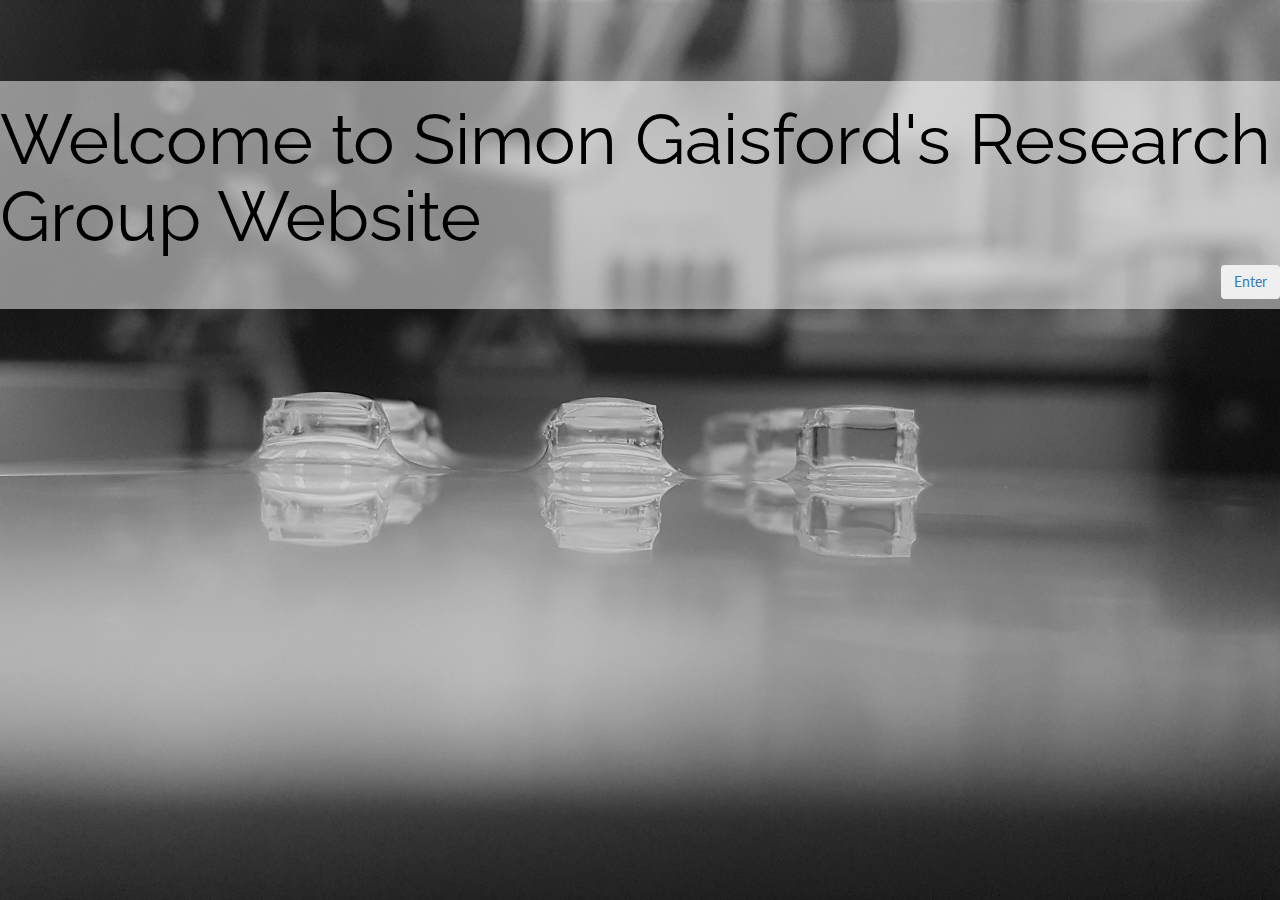
<file: index.html>
<!DOCTYPE html>
<html lang="en">
<head>
  <!-- Theme Made By www.w3schools.com - No Copyright -->
  <title>Simon Gaisford's Research Group</title>
  <meta charset="utf-8">
  <meta name="viewport" content="width=device-width, initial-scale=1">
  <link rel="stylesheet" href="https://maxcdn.bootstrapcdn.com/bootstrap/3.3.7/css/bootstrap.min.css">
  <!-- this is to include animations in images or text for instance (pulse, etc.) -->
  <link rel="stylesheet" href="https://cdnjs.cloudflare.com/ajax/libs/animate.css/3.5.2/animate.css">

  <link href="https://fonts.googleapis.com/css?family=Montserrat" rel="stylesheet" type="text/css">
  <link href="https://fonts.googleapis.com/css?family=Lato" rel="stylesheet" type="text/css">
  <link href="https://fonts.googleapis.com/css?family=Raleway:300,400,500,800" rel="stylesheet">
  <link rel="stylesheet" href="https://maxcdn.bootstrapcdn.com/font-awesome/4.7.0/css/font-awesome.min.css">
  <script src="https://ajax.googleapis.com/ajax/libs/jquery/3.3.1/jquery.min.js"></script>
  <script src="https://maxcdn.bootstrapcdn.com/bootstrap/3.3.7/js/bootstrap.min.js"></script>

<!-- this is to to link the css style code file -->
  <link rel="stylesheet" href="css/style.css">
</head>



<header>

<br>
<br>
<br>

	<div class="contaier">
			<div class="row">
				<div class="col-md-12 transparentbg">
					<h1 class="indexfont"> Welcome to Simon Gaisford's Research Group Website</h1>
					<p align="right">
					<a href="home.html"> <button type="button" class="btn btn-outline-secondary">Enter</button></a>
					</p>
				</div>
			</div>
		<h1>

		</h1>
	</div>

</header>
	
</head>

<body>

<script src="https://code.jquery.com/jquery-3.2.1.slim.min.js" integrity="sha384-KJ3o2DKtIkvYIK3UENzmM7KCkRr/rE9/Qpg6aAZGJwFDMVNA/GpGFF93hXpG5KkN" crossorigin="anonymous"></script>
<script src="https://cdnjs.cloudflare.com/ajax/libs/popper.js/1.12.3/umd/popper.min.js" integrity="sha384-vFJXuSJphROIrBnz7yo7oB41mKfc8JzQZiCq4NCceLEaO4IHwicKwpJf9c9IpFgh" crossorigin="anonymous"></script>
<script src="https://maxcdn.bootstrapcdn.com/bootstrap/4.0.0-beta.2/js/bootstrap.min.js" integrity="sha384-alpBpkh1PFOepccYVYDB4do5UnbKysX5WZXm3XxPqe5iKTfUKjNkCk9SaVuEZflJ" crossorigin="anonymous"></script>

</body>
</html>
</file>
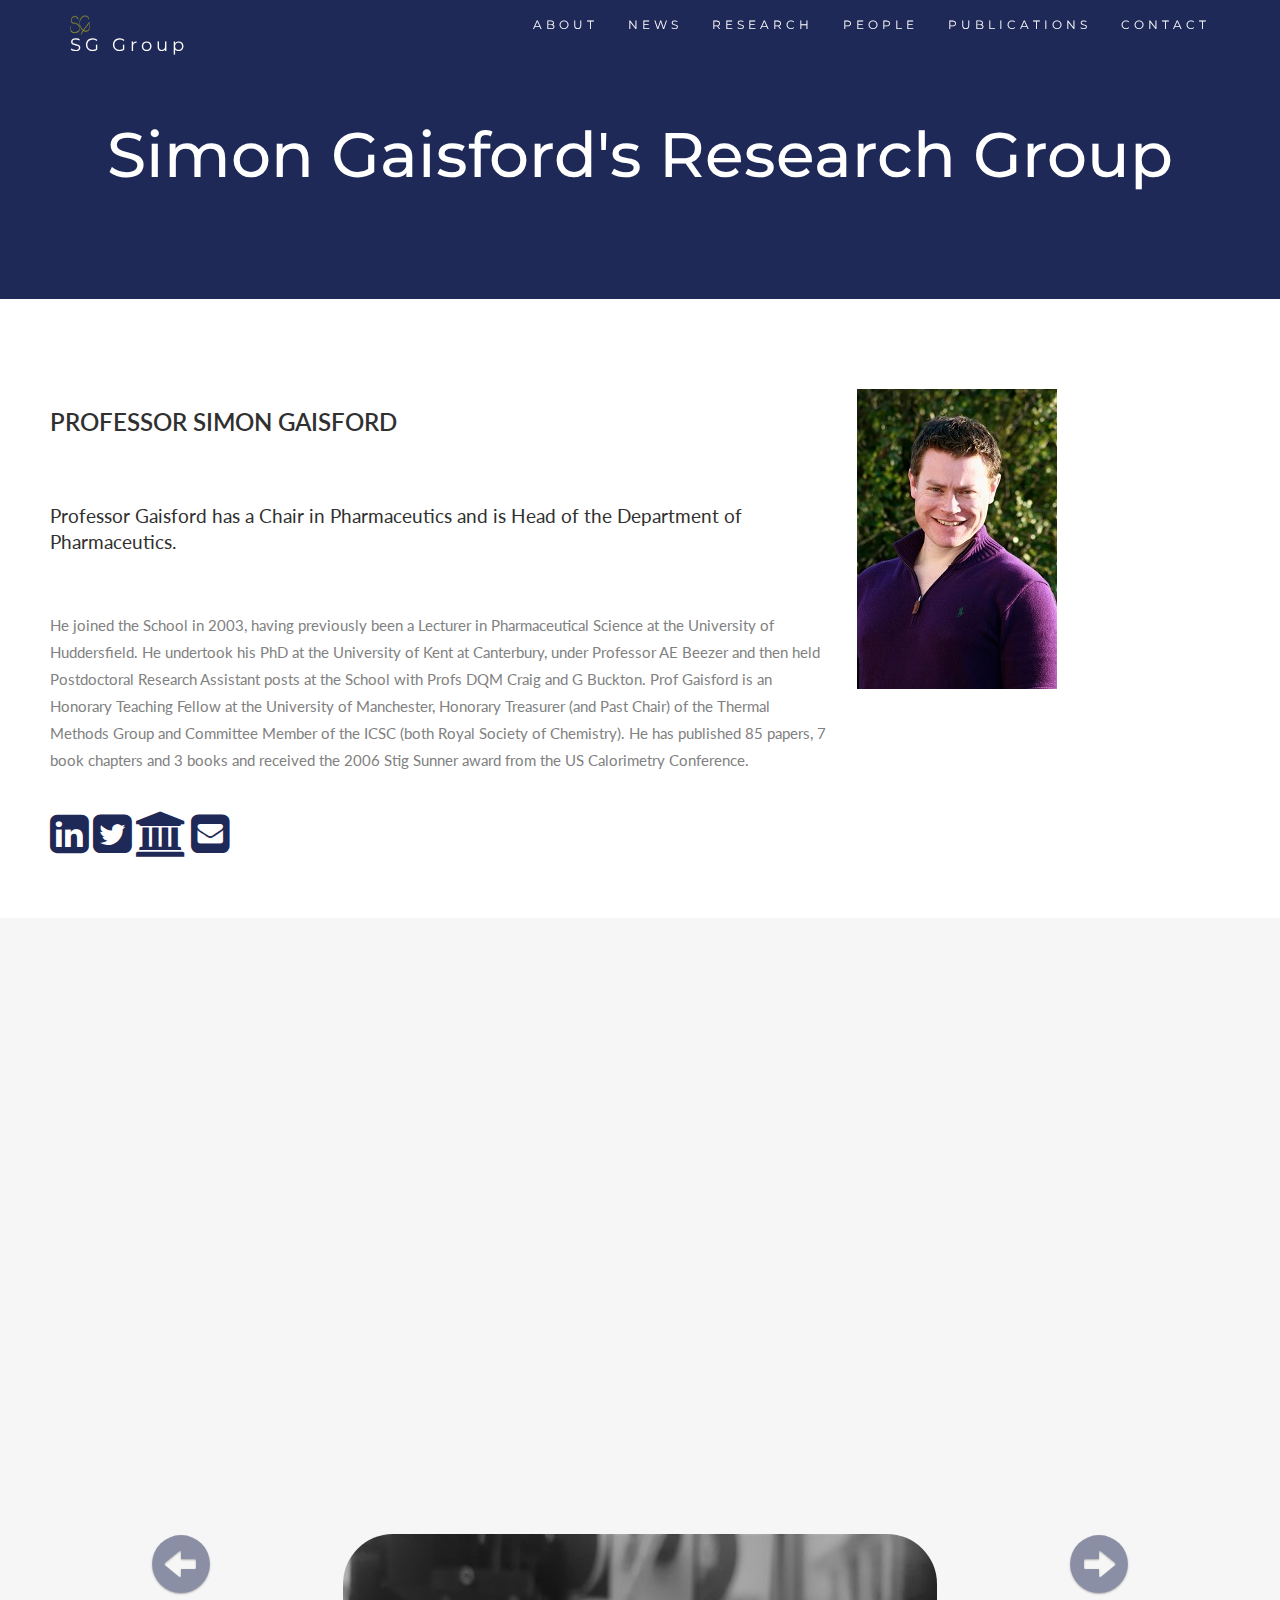
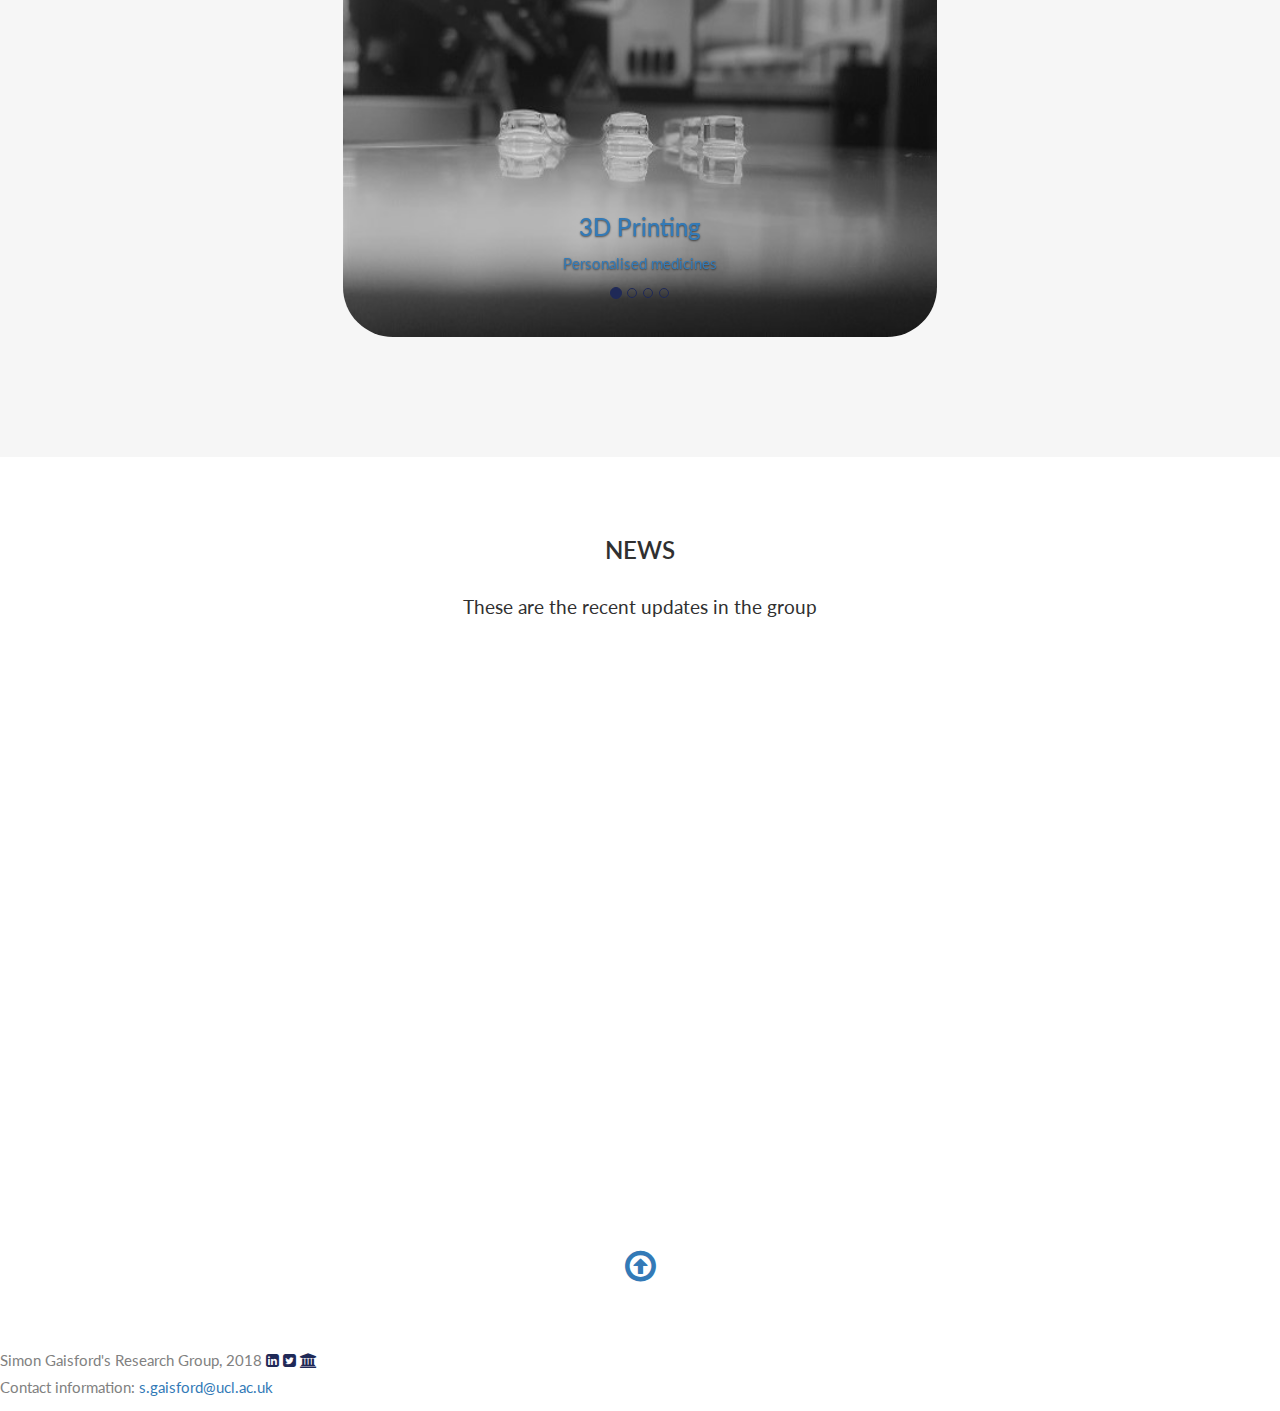
<file: home.html>
<!DOCTYPE html>
<html lang="en">
<head>
  <!-- Theme Made By www.w3schools.com - No Copyright -->
  <title>Simon Gaisford's Research Group</title>
  <meta charset="utf-8">
  <meta name="viewport" content="width=device-width, initial-scale=1">
  <link rel="stylesheet" href="https://maxcdn.bootstrapcdn.com/bootstrap/3.3.7/css/bootstrap.min.css">
  <!-- this is to include animations in images or text for instance (pulse, etc.) -->
  <link rel="stylesheet" href="https://cdnjs.cloudflare.com/ajax/libs/animate.css/3.5.2/animate.css">

  <link href="https://fonts.googleapis.com/css?family=Montserrat" rel="stylesheet" type="text/css">
  <link href="https://fonts.googleapis.com/css?family=Lato" rel="stylesheet" type="text/css">
  <link href="https://fonts.googleapis.com/css?family=Raleway:300,400,500,800" rel="stylesheet">
  <link rel="stylesheet" href="https://maxcdn.bootstrapcdn.com/font-awesome/4.7.0/css/font-awesome.min.css">
  <script src="https://ajax.googleapis.com/ajax/libs/jquery/3.3.1/jquery.min.js"></script>
  <script src="https://maxcdn.bootstrapcdn.com/bootstrap/3.3.7/js/bootstrap.min.js"></script>

<!-- this is to to link the css style code file -->
  <link rel="stylesheet" href="css/style.css">

</head>
<body id="myPage" data-spy="scroll" data-target=".navbar" data-offset="60">

<nav class="navbar navbar-default navbar-fixed-top">
  <div class="container">
    <div class="navbar-header">
      <button type="button" class="navbar-toggle" data-toggle="collapse" data-target="#myNavbar">
        <span class="icon-bar"></span>
        <span class="icon-bar"></span>
        <span class="icon-bar"></span>                        
      </button>
      <a class="navbar-brand" href="index.html">
      <!-- ADJUST THE IMAGE SIZE -->
      <img src="img/Logo.png" width="20" height="20" class="d-inline-block align-top" alt="Logo">SG Group</a>

    </div>
    <div class="collapse navbar-collapse" id="myNavbar">
      <ul class="nav navbar-nav navbar-right">
        <li><a href="#about">ABOUT</a></li>
        <li><a href="#news">NEWS</a></li>
        <li><a href="research.html">RESEARCH</a></li>
        <li><a href="people.html">PEOPLE</a></li>
        <li><a href="publications.html">PUBLICATIONS</a></li>
        <li><a href="contact.html">CONTACT</a></li>
      </ul>
    </div>
  </div>
</nav>

<div class="jumbotron text-center">
  <h1>Simon Gaisford's Research Group</h1> 
 
</div>

<!-- Container (About Section) -->
<div id="about" class="container-fluid">
  <div class="row">
    <div class="col-sm-8">
      <h2>Professor Simon Gaisford</h2><br>
      <h4>Professor Gaisford has a Chair in Pharmaceutics and is Head of the Department of Pharmaceutics. </h4><br>
      <p>He joined the School in 2003, having previously been a Lecturer in Pharmaceutical Science at the University of Huddersfield. He undertook his PhD at the University of Kent at Canterbury, under Professor AE Beezer and then held Postdoctoral Research Assistant posts at the School with Profs DQM Craig and G Buckton. Prof Gaisford is an Honorary Teaching Fellow at the University of Manchester, Honorary Treasurer (and Past Chair) of the Thermal Methods Group and Committee Member of the ICSC (both Royal Society of Chemistry). He has published 85 papers, 7 book chapters and 3 books and received the 2006 Stig Sunner award from the US Calorimetry Conference.</p>
      
      <br>

      <!-- <button class="btn btn-default btn-lg">Get in Touch</button> -->

      <a class="icon-cog fa-flag:hover" target="_blank" href="https:www.linkedin.com/in/simongaisford/">
      <i class="fa fa-linkedin-square fa-3x" aria-hidden="true"></i>
      </a>

      <a class="icon-cog fa-flag:hover" target="_blank" href="https://twitter.com/sgaisfordUCL">
      <i class="fa fa-twitter-square fa-3x" aria-hidden="true"></i>
      </a>
          
      <a class="icon-cog fa-flag:hover" target="_blank" href="http://www.ucl.ac.uk/pharmacy/people/academic-research-staff-profiles/simon-gaisford">
      <i class="fa fa-university fa-3x" aria-hidden="true"></i>          
      </a>

      <a class="icon-cog fa-flag:hover" href="mailto:s.gaisford@ucl.ac.uk">
      <i class="fa fa-envelope-square fa-3x"></i>
      </a>

      
    </div>
    <div class="col-sm-4">
      <img src="img/bio1.jpg">

<!--       <span class="glyphicon glyphicon-signal logo"></span> -->
    </div>
  </div>
</div>

<!-- Container (Services Section) -->

<div class="container-fluid bg-grey">
  <div class="row">
    
    <div class="col-sm-12 slideanim">
      <h2>Our work</h2><br>
      <h4><strong>RESEARCH SUMMARY:</strong> The group uses isothermal microcalorimetry and thermal analysis to characterise pharmaceuticals and engineers drug products using ink-jet printing and 3D printing technology.</h4><br>
      <p>We use <strong> desktop printers </strong> in a variety of ways to engineer pharmaceutical powders. For instance, by mounting the print cartridge over liquid nitrogen we can freeze the printed droplets. Freeze-drying the frozen droplets results in porous particles ideal for inhalation. The particles have similar in-vitro performance to commercial dry-powder inhaler formulations but are free of excipients (Eur. J. Pharm. Biopharm. 80 (2012) 149; Int. J. Pharm. 447 (2013) 165). We have also prepared personalised-dose oral wafers by replacing the paper in the printer with a sheet of polymer film and printing drug onto the surface (Pharm. Res. 28 (2011) 2386).</p>

      <p>
      We have shown that the rapid evaporation rates of the droplets upon contact with a substrate favours crystallisation of metastable forms (Cryst. Eng. Comm. 15 (2013) 1031). In collaboration with Sally Price (UCL Chemistry) and Alastair Florence (Strathclyde) we have been awarded £1.24m by EPSRC (EP/K03929/1) for the project 'Computationally designed templates for exquisite control of polymorphic form' (www.cposs.org.uk). Our role is to explore the potential of ink-jet printing for crystal templating. We use fused-filament 3D printing to manufacture individual tablets and devices. Our work has been featured nationally in the Pharmaceutical Journal and Chemistry World.</p>

      <p>We also use calorimetry for studying bacteria and our recent work on Probiotics was featured in the Daily Mail, Express, Times and Telegraph</p>


    </div>
  </div>


<!-- <div class="container-fluid text-center bg-grey" align="center"> -->
<!--   <h1>RESEARCH TOPICS</h1> -->
  
  <!-- <div class="row slideanim"> -->
  <div class="container-fluid" align="center">

    <div id="myCarousel" class="carousel slide" align="center" data-ride="carousel">
      <!-- Indicators -->
      <ol class="carousel-indicators">
        <li data-target="#myCarousel" data-slide-to="0" class="active"></li>
        <li data-target="#myCarousel" data-slide-to="1"></li>
        <li data-target="#myCarousel" data-slide-to="2"></li>
        <li data-target="#myCarousel" data-slide-to="3"></li>
      </ol>

      <!-- Wrapper for slides -->
      <div class="carousel-inner" role="listbox" align="center">

        <div class="item active">
          <a href="research.html#R2">
          <img src="img/slide1.jpg" height="600px" class="carousel-img" alt="3D printing" style="width: 55%;">
          <div class="carousel-caption">
            <h3>3D Printing</h3>
            <p>Personalised medicines</p>
          </a>
          </div>
        </div>

    
        
        <div class="item carousel-img">
          <a href="research.html#R1">
          <img src="img/slide2.jpg"  height="600px" class="carousel-img" alt="Calorimetry" style="width: 55%;">
          <div class="carousel-caption">
            <h3>Calorimetry</h3>
            <p>Heat flow</p>
          </div>
          </a>
        </div>
      
            
        <div class="item carousel-img">
          <a href="research.html#R4">
          <img src="img/slide3.jpg" height="600px" class="carousel-img" alt="Inkjet Printing" style="width: 55%;">
          <div class="carousel-caption">
            <h3>Injekt Printing</h3>
            <p>Exquisite control of the physical form of drugs</p>
          </div>
          </a>
        </div>

        <div class="item carousel-img">
          <a href="research.html#R3">
          <img src="img/slide1.jpg"  height="600px" class="carousel-img" alt="Microbiology" style="width: 55%;">
          <div class="carousel-caption">
            <h3>Microbiology</h3>
            <p>Probiotics</p>
          </div>
          </a>
        </div>      
         
               
  

      <!-- Left and right controls -->
      <a class="left carousel-control" href="#myCarousel" data-slide="prev">
        <span class="glyphicon glyphicon-circle-arrow-left" style="font-size:60px"></span>
        <span class="sr-only">Previous</span>
      </a>
      <a class="right carousel-control" href="#myCarousel" data-slide="next">
        <span class="glyphicon glyphicon-circle-arrow-right" style="font-size:60px"></span>
        <span class="sr-only">Next</span>
      </a>

    </div>
  
<!-- closes container size 8 for carrousel -->

  </div>

<!-- closes row -->
</div>

<!-- closes research container  -->
</div>

</div>


<!-- Container (Pricing Section) -->
<div class="row">
<div id="news" class="container-fluid">
  
  <div class="text-center">
    <h2>News</h2>
    <h4>These are the recent updates in the group</h4>
  </div>
  <div class="row slideanim">
<!--     this is one box --> 


    <div class="col-sm-4 col-xs-12">
    <a class="twitter-timeline" data-height="700" data-link-color="#E95F28" data-chrome="nofooter noborders transparent" href="https://twitter.com/sgaisfordUCL?ref_src=twsrc%5Etfw">Tweets by sgaisfordUCL</a> <script async src="https://platform.twitter.com/widgets.js" charset="utf-8"></script>     
    </div> 

<!-- this is another box -->
    <div class="col-sm-4 col-xs-12">
      <div class="panel panel-default text-center">
        <div class="panel-heading">
          <h1>Visting student</h1>
        </div>
        <div class="panel-body">
          <h3><strong>University of Limerick student</strong> Gayathri blah blah blah</h3>
          
        </div>
        <div class="panel-footer">
          <h4>You can visit her profile here</h4>
          
          <button class="btn btn-lg">
            <a href="https...gayathri something"></a> 
          Link</button>
        </div>
      </div>      
    </div>  

<!-- this is another box -->
    <div class="col-sm-4 col-xs-12" height="700">
      <div class="panel panel-default text-center">
        <div class="panel-heading">
          <h1>Visting student</h1>
        </div>
        <div class="panel-body">
          <h3><strong>University of Limerick student</strong> Gayathri blah blah blah</h3>
          
        </div>
        <div class="panel-footer">
          <h4>You can visit her profile here</h4>
          
          <button class="btn btn-lg">
            <a href="https...gayathri something"></a> 
          Link</button>
        </div>
      </div>      
    </div> 

</div>

  </div>
</div>


<footer>
  <div class="container-fluid" align="center"> 
  <a href="#myPage" title="To Top">
    <span class="fa fa-arrow-circle-o-up fa-1x" style="font-size:36px" align="center"></span>
  </a>
  </div>
  <div align="left">
  Simon Gaisford's Research Group, 2018
  <a class="icon-cog fa-flag:hover" target="_blank" href="http://www.linkedin.com/in/simongaisford/">
    <i class="fa fa-linkedin-square fa-1x" aria-hidden="true"></i>
  </a> 
  <a class="icon-cog fa-flag:hover" target="_blank" href="https://twitter.com/sgaisfordUCL">
    <i class="fa fa-twitter-square fa-1x" aria-hidden="true"></i>        
  </a>
  <a class="icon-cog fa-flag:hover" target="_blank" href="http://www.ucl.ac.uk/pharmacy/people/academic-research-staff-profiles/simon-gaisford">
    <i class="fa fa-university fa-1x" aria-hidden="true"></i>         
  </a>          
  <p>Contact information: <a href="mailto:s.gaisford@ucl.ac.uk">
  s.gaisford@ucl.ac.uk</a></p>
  </div>
</footer>

<script>
$(document).ready(function(){
  // Add smooth scrolling to all links in navbar + footer link
  $(".navbar a, footer a[href='#myPage']").on('click', function(event) {
    // Make sure this.hash has a value before overriding default behavior
    if (this.hash !== "") {
      // Prevent default anchor click behavior
      event.preventDefault();

      // Store hash
      var hash = this.hash;

      // Using jQuery's animate() method to add smooth page scroll
      // The optional number (900) specifies the number of milliseconds it takes to scroll to the specified area
      $('html, body').animate({
        scrollTop: $(hash).offset().top
      }, 900, function(){
   
        // Add hash (#) to URL when done scrolling (default click behavior)
        window.location.hash = hash;
      });
    } // End if
  });
  
  $(window).scroll(function() {
    $(".slideanim").each(function(){
      var pos = $(this).offset().top;

      var winTop = $(window).scrollTop();
        if (pos < winTop + 600) {
          $(this).addClass("slide");
        }
    });
  });
})
</script>

</body>
</html>
</file>
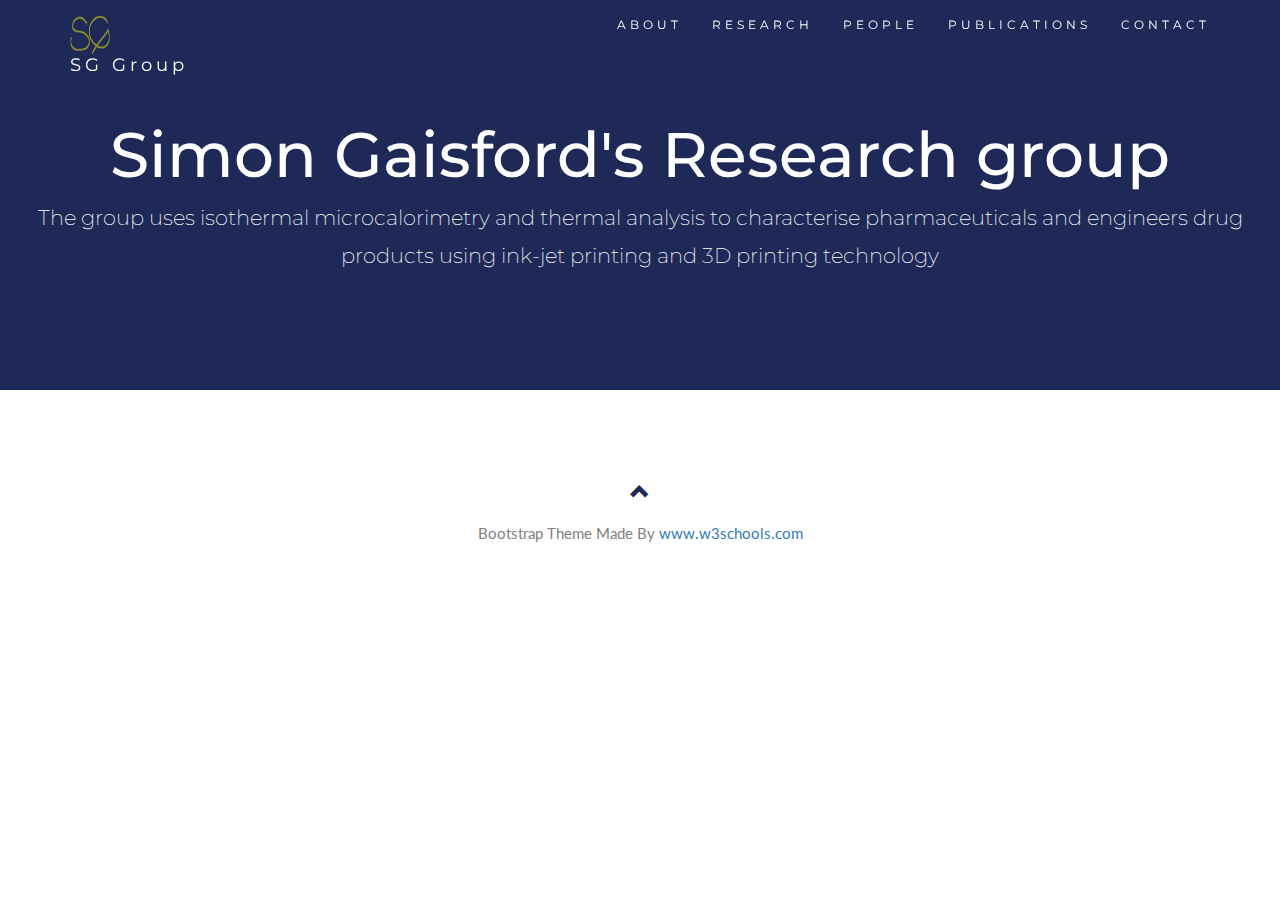
<file: people.html>
<!DOCTYPE html>
<html lang="en">
<head>
  <!-- Theme Made By www.w3schools.com - No Copyright -->
  <title>SImon Gaisford's Research Group</title>
  <meta charset="utf-8">
  <meta name="viewport" content="width=device-width, initial-scale=1">
  <link rel="stylesheet" href="https://maxcdn.bootstrapcdn.com/bootstrap/3.3.7/css/bootstrap.min.css">
  <link href="https://fonts.googleapis.com/css?family=Montserrat" rel="stylesheet" type="text/css">
  <link href="https://fonts.googleapis.com/css?family=Lato" rel="stylesheet" type="text/css">
  <script src="https://ajax.googleapis.com/ajax/libs/jquery/3.3.1/jquery.min.js"></script>
  <script src="https://maxcdn.bootstrapcdn.com/bootstrap/3.3.7/js/bootstrap.min.js"></script>

<!-- this is to to link the css style code file -->
  <link rel="stylesheet" href="css/style.css">

</head>
<body id="myPage" data-spy="scroll" data-target=".navbar" data-offset="60">

<nav class="navbar navbar-default navbar-fixed-top">
  <div class="container">
    <div class="navbar-header">
      <button type="button" class="navbar-toggle" data-toggle="collapse" data-target="#myNavbar">
        <span class="icon-bar"></span>
        <span class="icon-bar"></span>
        <span class="icon-bar"></span>                        
      </button>
      <a class="navbar-brand" href="#myPage">
      <!-- ADJUST THE IMAGE SIZE -->
      <img src="img/Logo.png" width="40" height="40" class="d-inline-block align-top" alt="Logo"> SG Group</a>

    </div>
    <div class="collapse navbar-collapse" id="myNavbar">
      <ul class="nav navbar-nav navbar-right">
        <li><a href="#about">ABOUT</a></li>
        <li><a href="#Research">RESEARCH</a></li>
        <li><a href="#portfolio">PEOPLE</a></li>
        <li><a href="#pricing">PUBLICATIONS</a></li>
        <li><a href="#contact">CONTACT</a></li>
      </ul>
    </div>
  </div>
</nav>

<div class="jumbotron text-center">
  <h1>Simon Gaisford's Research group</h1> 
  <p>The group uses isothermal microcalorimetry and thermal analysis to characterise pharmaceuticals and engineers drug products using ink-jet printing and 3D printing technology</p> 
  <!-- <form>
    <div class="input-group">
      <input type="email" class="form-control" size="50" placeholder="Email Address" required>
      <div class="input-group-btn">
        <button type="button" class="btn btn-danger">Subscribe</button>
      </div>
    </div> 
  </form> -->
</div>










<footer class="container-fluid text-center">
  <a href="#myPage" title="To Top">
    <span class="glyphicon glyphicon-chevron-up"></span>
  </a>
  <p>Bootstrap Theme Made By <a href="https://www.w3schools.com" title="Visit w3schools">www.w3schools.com</a></p>
</footer>

<script>
$(document).ready(function(){
  // Add smooth scrolling to all links in navbar + footer link
  $(".navbar a, footer a[href='#myPage']").on('click', function(event) {
    // Make sure this.hash has a value before overriding default behavior
    if (this.hash !== "") {
      // Prevent default anchor click behavior
      event.preventDefault();

      // Store hash
      var hash = this.hash;

      // Using jQuery's animate() method to add smooth page scroll
      // The optional number (900) specifies the number of milliseconds it takes to scroll to the specified area
      $('html, body').animate({
        scrollTop: $(hash).offset().top
      }, 900, function(){
   
        // Add hash (#) to URL when done scrolling (default click behavior)
        window.location.hash = hash;
      });
    } // End if
  });
  
  $(window).scroll(function() {
    $(".slideanim").each(function(){
      var pos = $(this).offset().top;

      var winTop = $(window).scrollTop();
        if (pos < winTop + 600) {
          $(this).addClass("slide");
        }
    });
  });
})
</script>

</body>
</html>
</file>
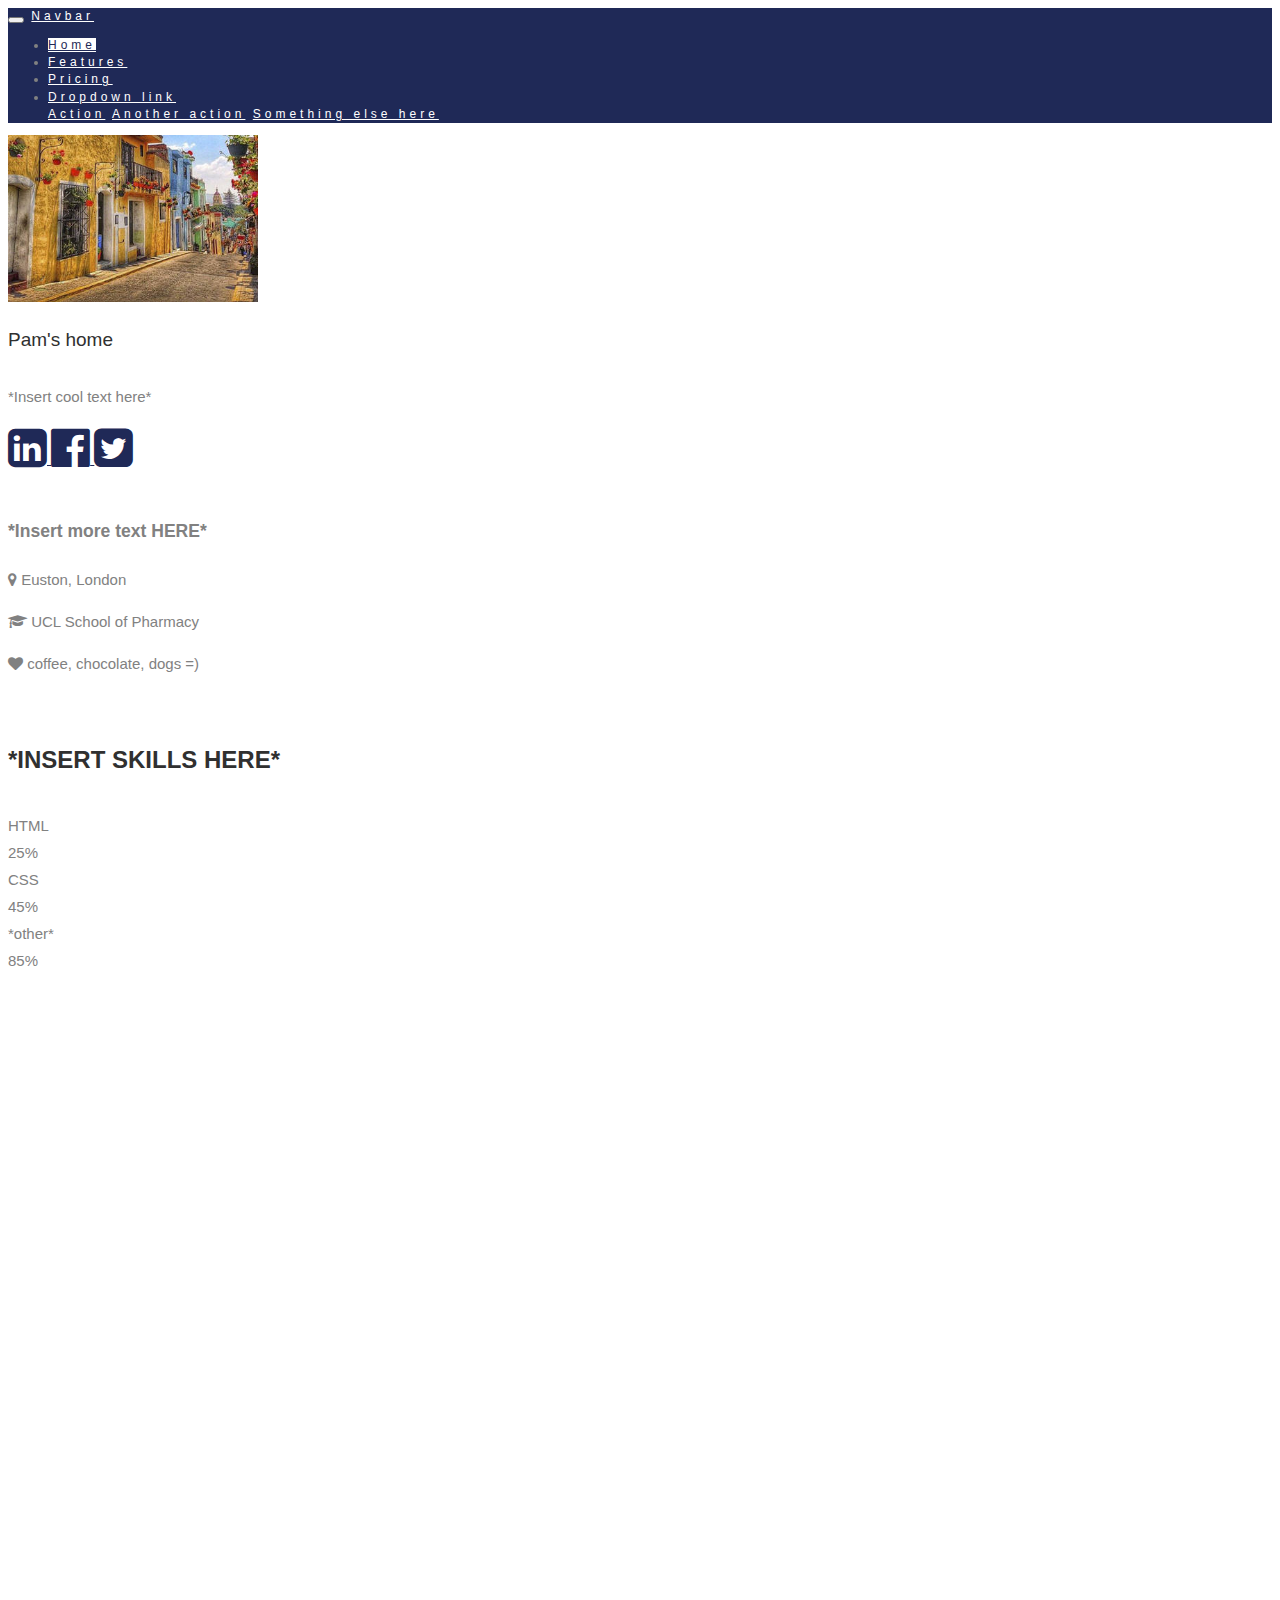
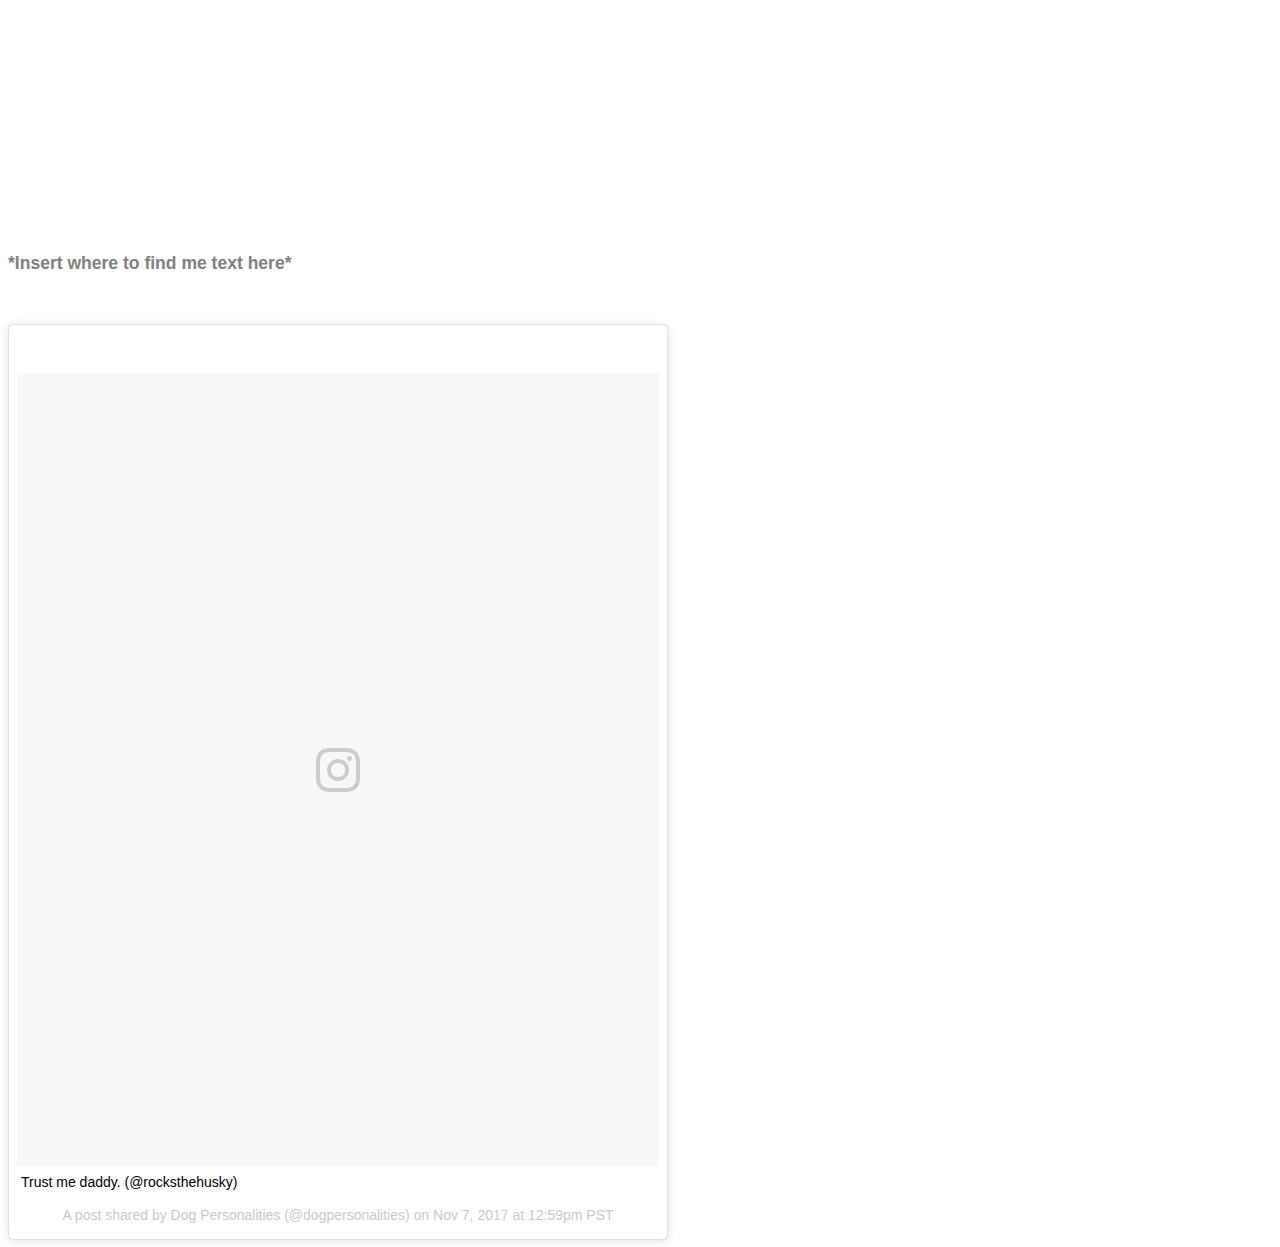
<file: profile.html>
<html>
<head>
	<title></title>
	<link rel="stylesheet" href="https://maxcdn.bootstrapcdn.com/bootstrap/4.0.0-alpha.6/css/bootstrap.min.css" integrity="sha384-rwoIResjU2yc3z8GV/NPeZWAv56rSmLldC3R/AZzGRnGxQQKnKkoFVhFQhNUwEyJ" crossorigin="anonymous">
	<link rel="stylesheet" href="https://maxcdn.bootstrapcdn.com/font-awesome/4.7.0/css/font-awesome.min.css">
	

<link rel="stylesheet" href="https://cdnjs.cloudflare.com/ajax/libs/animate.css/3.5.2/animate.css">

	<link href="https://fonts.googleapis.com/css?family=Pacifico" rel="stylesheet">
	<link href="https://fonts.googleapis.com/css?family=Raleway:300,400,500,800" rel="stylesheet">
	<link href="https://fonts.googleapis.com/css?family=Unica+One" rel="stylesheet">

	<link rel="stylesheet" href="css/style.css">

</head>
<body>


<nav class="navbar navbar-light" style="background-color: #B9BB32;">
<nav class="navbar navbar-toggleable-md navbar-light bg-faded">
  <button class="navbar-toggler navbar-toggler-right" type="button" data-toggle="collapse" data-target="#navbarNavDropdown" aria-controls="navbarNavDropdown" aria-expanded="false" aria-label="Toggle navigation">
    <span class="navbar-toggler-icon"></span>
  </button>
  <a class="navbar-brand" href="#">Navbar</a>
  <div class="collapse navbar-collapse" id="navbarNavDropdown">
    <ul class="navbar-nav">
      <li class="nav-item active">
        <a class="nav-link" href="index.html">Home <span class="sr-only">(current)</span></a>
      </li>
      <li class="nav-item">
        <a class="nav-link" href="#">Features</a>
      </li>
      <li class="nav-item">
        <a class="nav-link" href="#">Pricing</a>
      </li>
      <li class="nav-item dropdown">
        <a class="nav-link dropdown-toggle" href="http://example.com" id="navbarDropdownMenuLink" data-toggle="dropdown" aria-haspopup="true" aria-expanded="false">
          Dropdown link
        </a>
        <div class="dropdown-menu" aria-labelledby="navbarDropdownMenuLink">
          <a class="dropdown-item" href="#">Action</a>
          <a class="dropdown-item" href="#">Another action</a>
          <a class="dropdown-item" href="#">Something else here</a>
        </div>
      </li>
    </ul>
  </div>
</nav>
</nav>


<!--
  <div class="container header inner">
    <nav class="navbar">
      <div class="container">
        <div class="navbar-header">
          <button type="button" class="navbar-toggle" data-toggle="collapse" data-target="#myNavbar">
            <span class="icon-bar"></span>
            <span class="icon-bar"></span>
            <span class="icon-bar"></span>
          </button>
          <a class="navbar-brand" href="#">Company</a>
        </div>
        <div class="collapse navbar-collapse" id="myNavbar">
          <ul class="nav navbar-nav navbar-right masthead-nav">
            <li><a href="#"> E-commerce Logistics</a></li>
            <li><a href="#"> Contract Logistics</a></li>
            <li><a href="#"> Courier</a></li>
            <li><a href="#"> Transport</a></li>
          </ul>
        </div>
      </div>
      </nav>
  </div>
</header>
<div class="container-fluid tabStrip">
  <ul class="nav nav-tabs text-center">
    <li class="col-sm-3 grey"><a href="#"><i class="fa fa-truck fa-2x col-sm-12"></i><span class="col-sm-12">Packers and Movers</span></a></li>
    <li class="col-sm-3 orange"><a href="#"><i class="fa fa-ship fa-2x col-sm-12"></i><span class="col-sm-12">Cargo</span></a></li>
    <li class="col-sm-3 blue"><a href="#"><i class="fa fa-building fa-2x col-sm-12"></i><span class="col-sm-12">Warehouse</span></a></li>
    <li class="col-sm-3 green"><a href="#"><i class="fa fa-building fa-2x col-sm-12"></i><span class="col-sm-12">Transport</span></a></li>
  </ul>
</div>
-->


<div class="container margin-top">

<div class="row">
		<div class="col-md-4">
			<div class="card text-center description">
				<div class="card-block grad">
					<img class="rounded-circle" width="250"src="img/img2.jpg">
					<h4 class="card-title animated rollIn"> Pam's home </h4>
					<p class="card-text my-text-color">
						*Insert cool text here*
					</p>
				</div>
				<div class="card-footer">
					<a class="icon-cog fa-flag:hover" target="_blank" href="https://www.linkedin.com/in/pamelaroblesm/">
						<i class="fa fa-linkedin-square fa-3x" aria-hidden="true"></i>

					</a>

					<a class="icon-cog fa-flag:hover" target="_blank" href="http://www.facebook.com">
						<i class="fa fa-facebook-official fa-3x" aria-hidden="true"></i>
						
					</a>

					<a class="icon-cog fa-flag:hover" target="_blank" href="http://www.twitter.com">
						<i class="fa fa-twitter-square fa-3x" aria-hidden="true"></i>
						
					</a>

				</div>
			</div>

			<br>

			<div class="card information">
				<div class"card-block">
					<h3 class="card-title my-font2"> *Insert more text HERE* </h3>
					<p class="my-font1">
						<i class="fa fa-map-marker"> </i>
						Euston, London
					</p>
					<p class="my-font1">
						<i class="fa fa-graduation-cap"></i>
						UCL School of Pharmacy
					</p>
					<p class="my-font1">
						<i class="fa fa-heart"></i>
						coffee, chocolate, dogs =) 
					</p>

				</div>
			</div>

			<br>

			<div class="card skills my-font1 solidbg">

				<div class="card-block">
					<h2 class="card-title"> *Insert skills here* </h2>

					<span> HTML </span>
					<div class="progress">
						<div class="progress-bar blue-html">
							25%
						</div>
					</div>

					<span> CSS </span>
					<div class="progress">
						<div class="progress-bar red-css">
							45%
						</div>
					</div>

					<span> *other* </span>
					<div class="progress">
						<div class="progress-bar other-skill">
							85%
						</div>
					</div>

				</div>

			</div>

			<br>

			<div class="centerstuff">

				<iframe src="https://open.spotify.com/embed/user/pamb4nita/playlist/4m6kGMzEHS851WzactWn1L" width="300" height="380" frameborder="0" allowtransparency="true"></iframe>

			</div>

		</div>

		<div class="col-md-8">

			<iframe src="https://www.google.com/maps/embed?pb=!1m18!1m12!1m3!1d2481.9673426406407!2d-0.12602658470353256!3d51.532158816714315!2m3!1f0!2f0!3f0!3m2!1i1024!2i768!4f13.1!3m3!1m2!1s0x48761b3c10d9ee25%3A0xcc876d3b437d7608!2sThe+Harry+Potter+Shop+at+Platform+9+3%2F4!5e0!3m2!1ses!2suk!4v1511094933576" width="600" height="450" frameborder="0" style="border:0" allowfullscreen></iframe>

			<br>

			<div class="card bio">
				<div class"card-block">
					<h3 class="card-title my-font2"> *Insert where to find me text here* </h3>
					<p class="my-font1">
						
					</p>
					
				</div>
			</div>

			<br>

			<div>

				<blockquote class="instagram-media" data-instgrm-captioned data-instgrm-version="7" style=" background:#FFF; border:0; border-radius:3px; box-shadow:0 0 1px 0 rgba(0,0,0,0.5),0 1px 10px 0 rgba(0,0,0,0.15); margin: 1px; max-width:658px; padding:0; width:99.375%; width:-webkit-calc(100% - 2px); width:calc(100% - 2px);"><div style="padding:8px;"> <div style=" background:#F8F8F8; line-height:0; margin-top:40px; padding:61.75925925925926% 0; text-align:center; width:100%;"> <div style=" background:url([data-uri]); display:block; height:44px; margin:0 auto -44px; position:relative; top:-22px; width:44px;"></div></div> <p style=" margin:8px 0 0 0; padding:0 4px;"> <a href="https://www.instagram.com/p/BbNVLg4D8gG/" style=" color:#000; font-family:Arial,sans-serif; font-size:14px; font-style:normal; font-weight:normal; line-height:17px; text-decoration:none; word-wrap:break-word;" target="_blank">Trust me daddy. (@rocksthehusky)</a></p> <p style=" color:#c9c8cd; font-family:Arial,sans-serif; font-size:14px; line-height:17px; margin-bottom:0; margin-top:8px; overflow:hidden; padding:8px 0 7px; text-align:center; text-overflow:ellipsis; white-space:nowrap;">A post shared by Dog Personalities (@dogpersonalities) on <time style=" font-family:Arial,sans-serif; font-size:14px; line-height:17px;" datetime="2017-11-07T20:59:05+00:00">Nov 7, 2017 at 12:59pm PST</time></p></div></blockquote> <script async defer src="http://platform.instagram.com/en_US/embeds.js"></script>
			</div>

		</div>
	
	<!--closes the row-->

	</div>	


</div>






<!-- title is the name on the tag 
<div class="container">
	<div class="row">
		<div class="col-md-3 green">
			<h1>hello world</h1>
			
		</div>

		<div class="col-md-9 red">
			<h1>second column</h1>
			
		</div>

	</div>

	<div class="row">
		<div class="col-md-12">

			<div class="jumbotron">
  				<h1> Coffee</h1>
  				<p> Chemistry </p>
  				<p><a class="btn btn-primary btn-lg" href="#" role="button">Learn more</a></p>
  				<i class="fa fa-futbol-o" aria-hidden="true"></i>
			</div>
		</div>


	</div>

</div> -->


<script src="https://maxcdn.bootstrapcdn.com/bootstrap/4.0.0-alpha.6/js/bootstrap.min.js" integrity="sha384-vBWWzlZJ8ea9aCX4pEW3rVHjgjt7zpkNpZk+02D9phzyeVkE+jo0ieGizqPLForn" crossorigin="anonymous"></script>

</body>
</html>
</file>
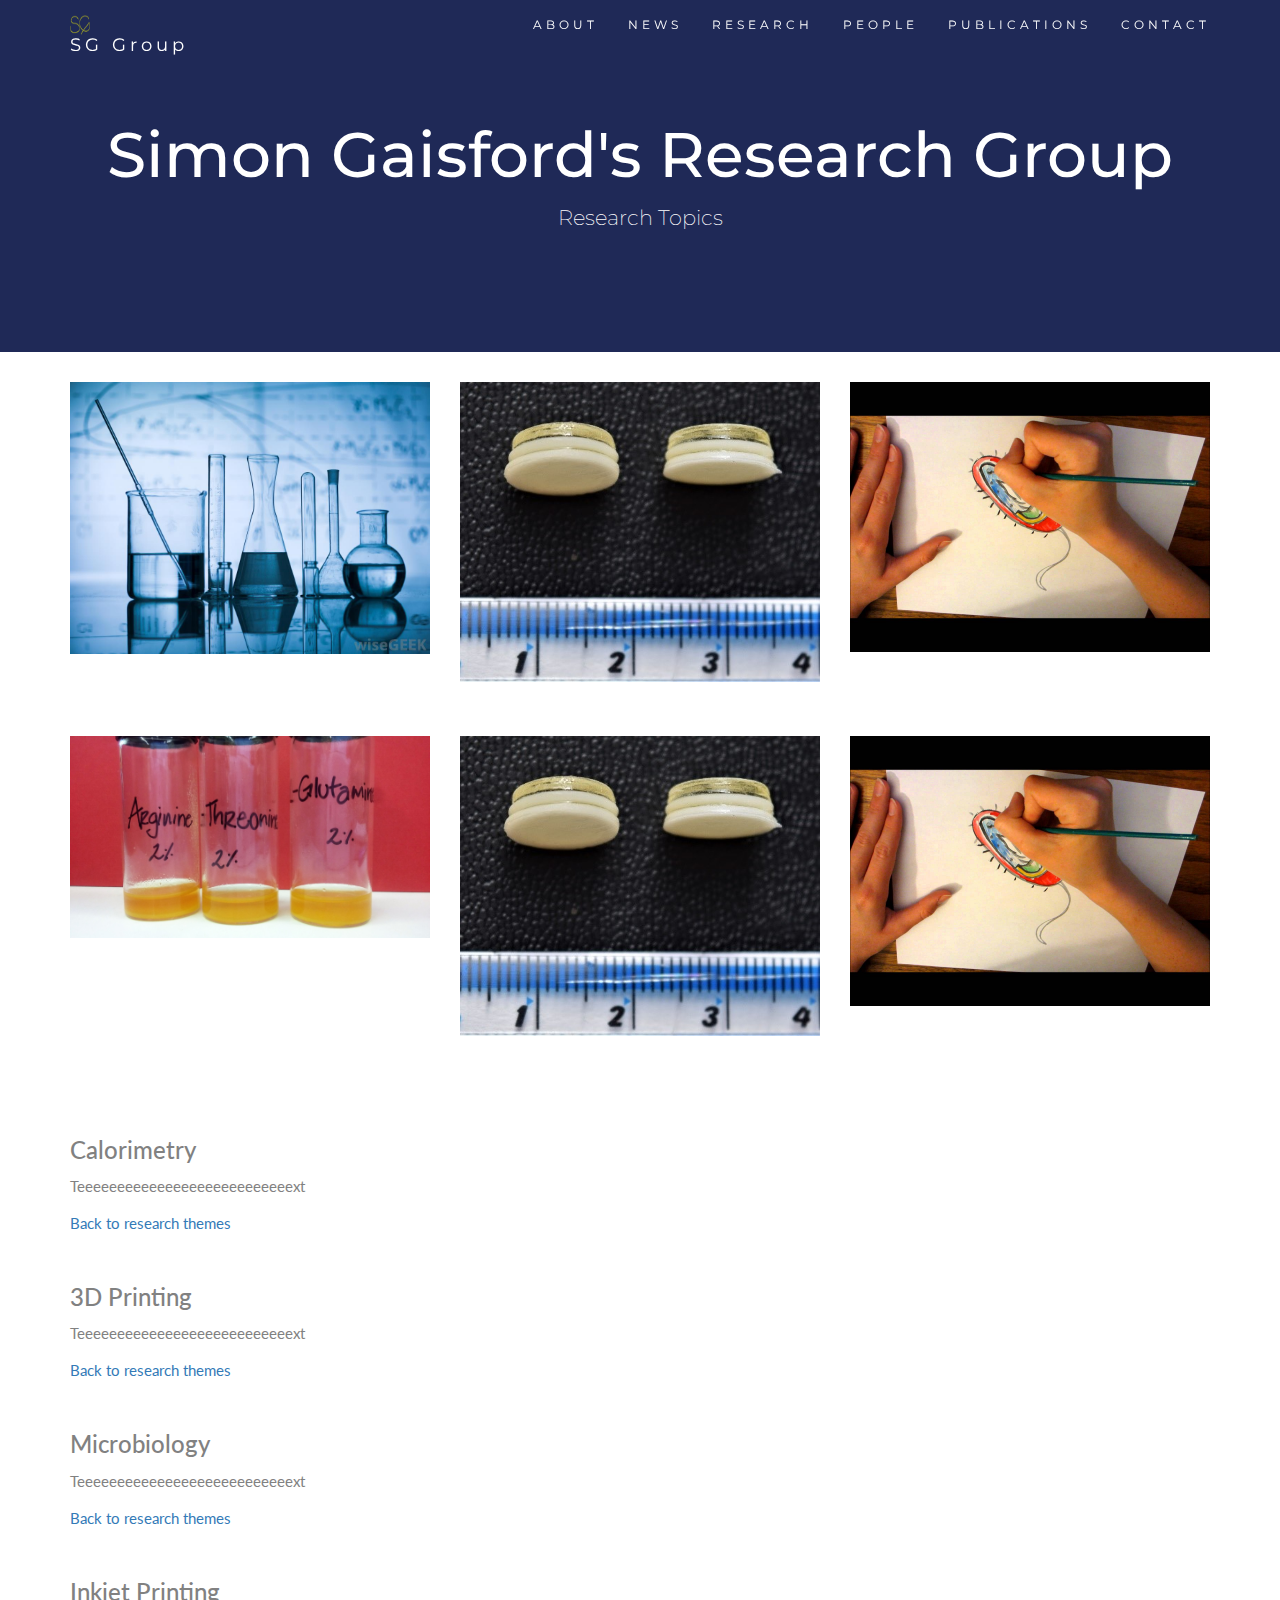
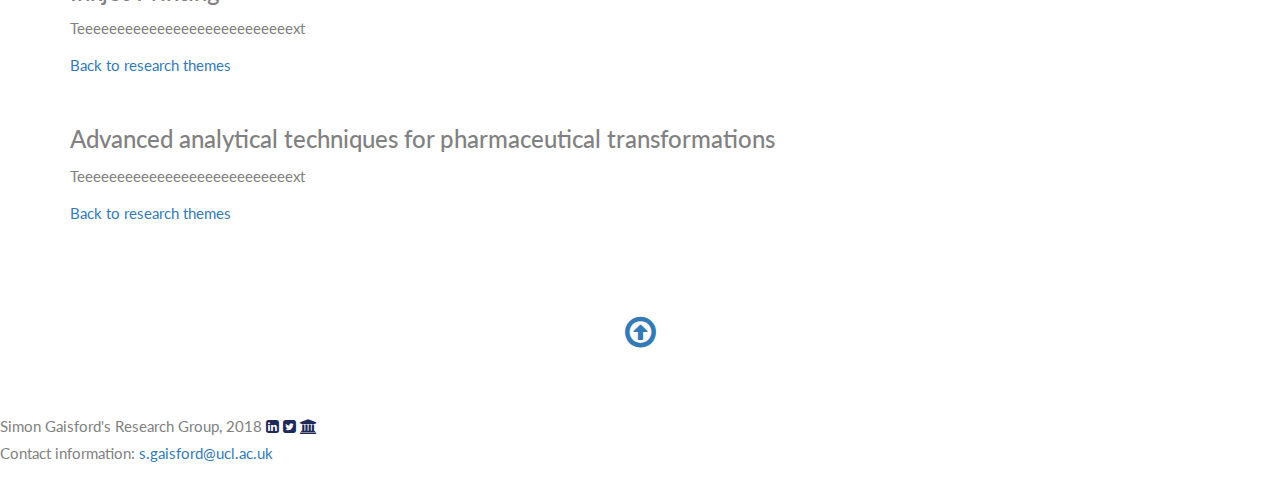
<file: research.html>
<!DOCTYPE html>
<html lang="en">
<head>
  <!-- Theme Made By www.w3schools.com - No Copyright -->
  <title>Simon Gaisford's Research Group</title>
  <meta charset="utf-8">
  <meta name="viewport" content="width=device-width, initial-scale=1">
  <link rel="stylesheet" href="https://maxcdn.bootstrapcdn.com/bootstrap/3.3.7/css/bootstrap.min.css">
  <!-- this is to include animations in images or text for instance (pulse, etc.) -->
  <link rel="stylesheet" href="https://cdnjs.cloudflare.com/ajax/libs/animate.css/3.5.2/animate.css">

  <link href="https://fonts.googleapis.com/css?family=Montserrat" rel="stylesheet" type="text/css">
  <link href="https://fonts.googleapis.com/css?family=Lato" rel="stylesheet" type="text/css">
  <link href="https://fonts.googleapis.com/css?family=Raleway:300,400,500,800" rel="stylesheet">
  <link rel="stylesheet" href="https://maxcdn.bootstrapcdn.com/font-awesome/4.7.0/css/font-awesome.min.css">
  <script src="https://ajax.googleapis.com/ajax/libs/jquery/3.3.1/jquery.min.js"></script>
  <script src="https://maxcdn.bootstrapcdn.com/bootstrap/3.3.7/js/bootstrap.min.js"></script>

<!-- this is to to link the css style code file -->
  <link rel="stylesheet" href="css/style.css">

</head>
<body id="myPage" data-spy="scroll" data-target=".navbar" data-offset="60">

<nav class="navbar navbar-default navbar-fixed-top">
  <div class="container">
    <div class="navbar-header">
      <button type="button" class="navbar-toggle" data-toggle="collapse" data-target="#myNavbar">
        <span class="icon-bar"></span>
        <span class="icon-bar"></span>
        <span class="icon-bar"></span>                        
      </button>
      <a class="navbar-brand" href="index.html">
      <!-- ADJUST THE IMAGE SIZE -->
      <img src="img/Logo.png" width="20" height="20" class="d-inline-block align-top" alt="Logo">SG Group</a>

    </div>
    <div class="collapse navbar-collapse" id="myNavbar">
      <ul class="nav navbar-nav navbar-right">
        <li><a href="home.html">ABOUT</a></li>
        <li><a href="home.html#news">NEWS</a></li>
        <li><a href="research.html">RESEARCH</a></li>
        <li><a href="people.html">PEOPLE</a></li>
        <li><a href="publications.html">PUBLICATIONS</a></li>
        <li><a href="contact.html">CONTACT</a></li>
      </ul>
    </div>
  </div>
</nav>

<div class="jumbotron text-center">
  <h1>Simon Gaisford's Research Group</h1> 
  <p>Research Topics</p>
</div>


<div class="container margin-top">

<div class="row">

  
  <div class="col-md-4 hcontainer tapover">
    <a href="#R1">
      <img src="img/beakers.jpg" style="width:100%:" alt="Calorimetry" class="image">
      <div class="overlay">
        <div class="text my-font">Calorimetry</div>
      </div>
      </a>
  </div>
  

  <div class="col-md-4 hcontainer tapover">
    <a href="#R2">
      <img src="img/polypill.jpg" alt="3D Printing" class="image">
      <div class="overlay">
        <div class="text my-font">3D Printing</div>
      </div>
      </a>
  </div>

  <div class="col-md-4 hcontainer tapover">
    <a href="#R3">
      <img src="img/bacteria.jpg" alt="Microbiology" class="image">
      <div class="overlay">
        <div class="text my-font">Microbiology</div>
      </div>
      </a>
  </div>

</div>

<br>
<br>

<div class="row">

  <div class="col-md-4 hcontainer tapover">
    <a href="#R4">
      <img src="img/aminoacids_1.jpg" alt="Inkjet Printing" class="image">
      <div class="overlay">
        <div class="text my-font">Injekt Printing</div>
      </div>
      </a>
  </div>

  <div class="col-md-4 hcontainer tapover">
    <a href="#R5">
      <img src="img/polypill.jpg" alt="Advanced analytical techniques for pharmaceutical transformations" class="image">
      <div class="overlay">
        <div class="text my-font">Advanced analytical techniques for pharmaceutical transformations</div>
      </div>
      </a>
  </div>

  <div class="col-md-4 hcontainer tapover">
    <a href="#R6">
      <img src="img/bacteria.jpg" alt="Soemthing" class="image">
      <div class="overlay">
        <div class="text my-font">Soemthing</div>
      </div>
      </a>
  </div>

</div>

<br>
<br>
<br>

<!-- <div class="row"> -->

<div class="row">
  
  <div class="col-md-12 nbstl" id="R1">
    
        <h3>Calorimetry</h3>
        <p class="my-text-color my-font"> Teeeeeeeeeeeeeeeeeeeeeeeeeeext </p>

  </div>

</div>

<a href="#top">Back to research themes</a>

<br>
<br>

<div class="row">
  
  <div class="col-md-12 nbstl" id="R2">
    
        <h3>3D Printing</h3>
        <p class="my-text-color my-font"> Teeeeeeeeeeeeeeeeeeeeeeeeeeext </p>

  </div>

</div>

<a href="#top">Back to research themes</a>

<br>
<br>

<div class="row">
  
  <div class="col-md-12 nbstl" id="R3">
    
        <h3>Microbiology</h3>
        <p class="my-text-color my-font"> Teeeeeeeeeeeeeeeeeeeeeeeeeeext </p>

  </div>

</div>

<a href="#top">Back to research themes</a>

<br>
<br>

<div class="row">
  
  <div class="col-md-12 nbstl" id="R4">
    
        <h3>Inkjet Printing</h3>
        <p class="my-text-color my-font"> Teeeeeeeeeeeeeeeeeeeeeeeeeeext </p>

  </div>

</div>

<a href="#top">Back to research themes</a>

<br>
<br>

<div class="row">
  
  <div class="col-md-12 nbstl" id="R5">
    
        <h3>Advanced analytical techniques for pharmaceutical transformations</h3>
        <p class="my-text-color my-font"> Teeeeeeeeeeeeeeeeeeeeeeeeeeext </p>

  </div>

</div>

<a href="#top">Back to research themes</a>

<br>
<br>



</div>

<footer>
  <div class="container-fluid" align="center"> 
  <a href="#myPage" title="To Top">
    <span class="fa fa-arrow-circle-o-up fa-1x" style="font-size:36px" align="center"></span>
  </a>
  </div>
  <div align="left">
  Simon Gaisford's Research Group, 2018
  <a class="icon-cog fa-flag:hover" target="_blank" href="http://www.linkedin.com/in/simongaisford/">
    <i class="fa fa-linkedin-square fa-1x" aria-hidden="true"></i>
  </a> 
  <a class="icon-cog fa-flag:hover" target="_blank" href="https://twitter.com/sgaisfordUCL">
    <i class="fa fa-twitter-square fa-1x" aria-hidden="true"></i>        
  </a>
  <a class="icon-cog fa-flag:hover" target="_blank" href="http://www.ucl.ac.uk/pharmacy/people/academic-research-staff-profiles/simon-gaisford">
    <i class="fa fa-university fa-1x" aria-hidden="true"></i>         
  </a>          
  <p>Contact information: <a href="mailto:s.gaisford@ucl.ac.uk">
  s.gaisford@ucl.ac.uk</a></p>
  </div>
</footer>

<script>
$(document).ready(function(){
  // Add smooth scrolling to all links in navbar + footer link
  $(".navbar a, footer a[href='#myPage']").on('click', function(event) {
    // Make sure this.hash has a value before overriding default behavior
    if (this.hash !== "") {
      // Prevent default anchor click behavior
      event.preventDefault();

      // Store hash
      var hash = this.hash;

      // Using jQuery's animate() method to add smooth page scroll
      // The optional number (900) specifies the number of milliseconds it takes to scroll to the specified area
      $('html, body').animate({
        scrollTop: $(hash).offset().top
      }, 900, function(){
   
        // Add hash (#) to URL when done scrolling (default click behavior)
        window.location.hash = hash;
      });
    } // End if
  });
  
  $(window).scroll(function() {
    $(".slideanim").each(function(){
      var pos = $(this).offset().top;

      var winTop = $(window).scrollTop();
        if (pos < winTop + 600) {
          $(this).addClass("slide");
        }
    });
  });
})
</script>

</body>
</html>
</file>
<file: css/style.css>
body {
      font: 400 15px Lato, sans-serif;
      line-height: 1.8;
      color: #818181;
  }
  h2 {
      font-size: 24px;
      text-transform: uppercase;
      color: #303030;
      font-weight: 600;
      margin-bottom: 30px;
  }
  h4 {
      font-size: 19px;
      line-height: 1.375em;
      color: #303030;
      font-weight: 400;
      margin-bottom: 30px;
  }  
  header{
  background: url('../img/index.jpg') no-repeat center center fixed;
  -webkit-background-size: cover;
    -moz-background-size: cover;
    -o-background-size: cover;
    background-size: cover;
    height: 100vh;

  }
  header img {
  width:100%;
  }
  .transparentbg{
  background: rgba(255, 255, 255, 0.5); 
  background-position: center;
  max-width: 100vw
  opacity: 0.95;
  filter: alpha(opacity=95);
  }
  .indexfont{
  font-family: 'Raleway', sans-serif;
  font-weight: 400;
  font-size: 70px;
  color: black;
  }
  .jumbotron {
      background-color: #1F2957;
      color: #fff;
      padding: 100px 25px;
      font-family: Montserrat, sans-serif;
  }
  .icon-cog {
  color: #1F2957;
  }

  a:hover {
  color: #FF6557;
  }
  .container-fluid {
      padding: 60px 50px;
  }
  .bg-grey {
      background-color: #f6f6f6;
  }
  .logo-small {
      color: #1F2957;
      font-size: 50px;
  }
  .logo {
      color: #1F2957;
      font-size: 200px;
  }
  .thumbnail {
      padding: 0 0 15px 0;
      border: none;
      border-radius: 0;
  }
  .thumbnail img {
      width: 100%;
      height: 100%;
      margin-bottom: 10px;
  }
  .carousel-control.right, .carousel-control.left {
      background-image: none;
      color: #1F2957;
  }
  .carousel-indicators li {
      border-color: #1F2957;
  }
  .carousel-indicators li.active {
      background-color: #1F2957;
  }
  .carousel-img{
    border-radius: 50px 50px 50px 50px;
  }
  .item h4 {
      font-size: 19px;
      line-height: 1.375em;
      font-weight: 400;
      font-style: italic;
      margin: 70px 0;
  }
  .item span {
      font-style: normal;
  }
  .panel {
      border: 1px solid #1F2957; 
      border-radius: 15px 50px !important;
      transition: box-shadow 0.5s;
      padding: 20px; 
  }
  .panel:hover {
      box-shadow: 5px 0px 40px rgba(0,0,0, .2);
  }
  .panel-footer .btn:hover {
      border: 1px solid #1F2957;
      background-color: #fff !important;
      color: #1F2957;
  }
  .panel-heading {
      color: #fff !important;
      background-color: #1F2957 !important;
      padding: 25px;
      border-bottom: 1px solid transparent;
      border-top-left-radius: 0px;
      border-top-right-radius: 0px;
      border-bottom-left-radius: 0px;
      border-bottom-right-radius: 0px;
  }
  .panel-footer {
      background-color: white !important;
  }
  .panel-footer h3 {
      font-size: 32px;
  }
  .panel-footer h4 {
      color: #aaa;
      font-size: 14px;
  }
  .panel-footer .btn {
      margin: 15px 0;
      background-color: #1F2957;
      color: #fff;
  }
  .navbar {
      margin-bottom: 0;
      background-color: #1F2957;
      z-index: 9999;
      border: 0;
      font-size: 12px !important;
      line-height: 1.42857143 !important;
      letter-spacing: 4px;
      border-radius: 0;
      font-family: Montserrat, sans-serif;
  }
  .navbar li a, .navbar .navbar-brand {
      color: #fff !important;
  }
  .navbar-nav li a:hover, .navbar-nav li.active a {
      color: #1F2957 !important;
      background-color: #fff !important;
  }
  .navbar-default .navbar-toggle {
      border-color: transparent;
      color: #fff !important;
  }

  .image {
  display: inline-flex;
  width: 100%;
  height: auto;
}

.overlay {
  position: absolute;
  top: 0;
  bottom: 0;
  left: 0;
  right: 0;
  height: 100%;
  width: 100%;
  opacity: 0;
  transition: .5s ease;
  background-color: #FF977B;
}

.hcontainer:hover .overlay {
  opacity: 1;
}


/* p {
    display: none;
    background-color: yellow;
    padding: 20px;
}

div:hover p {
    display: block;
}

I tried this to make it responsive but it didn't work 

@media only screen and (max-device-width: 1024px) {
    .hcontainer:hover {
        display: block;
    }*/ 


@media only screen and (max-device-width: 1024px) {
a {
    display: inline-block;
    padding: 5px 15px;
}
a.taphover:hover, a.taphover.hover {
    background: red;
    color: white;
}
}


.text {
  color: white;
  font-size: 35px;
  position: absolute;
  top: 50%;
  left: 50%;
  transform: translate(-50%, -50%);
  -ms-transform: translate(-50%, -50%);
  text-align: center;
}

/*research text containers */

.researchtext{
  color: black:
  font-size: 12px;
  position: absolute;
  text-align: justify;
}



 




  footer .glyphicon {
      font-size: 20px;
      margin-bottom: 20px;
      color: #1F2957;
  }
  .slideanim {visibility:hidden;}
  .slide {
      animation-name: fadeIn;
      -webkit-animation-name: fadeIn;
      animation-duration: 3s;
      -webkit-animation-duration: 3s;
      visibility: visible;
  }
  @keyframes slide {
    0% {
      opacity: 0;
      transform: translateY(70%);
    } 
    100% {
      opacity: 1;
      transform: translateY(0%);
    }
  }
  @-webkit-keyframes slide {
    0% {
      opacity: 0;
      -webkit-transform: translateY(70%);
    } 
    100% {
      opacity: 1;
      -webkit-transform: translateY(0%);
    }
  }
  @media screen and (max-width: 768px) {
    .col-sm-4 {
      text-align: center;
      margin: 25px 0;
    }
    .btn-lg {
        width: 100%;
        margin-bottom: 35px;
    }
  }
  @media screen and (max-width: 480px) {
    .logo {
        font-size: 150px;
    }
  }
  </style>
</file>
